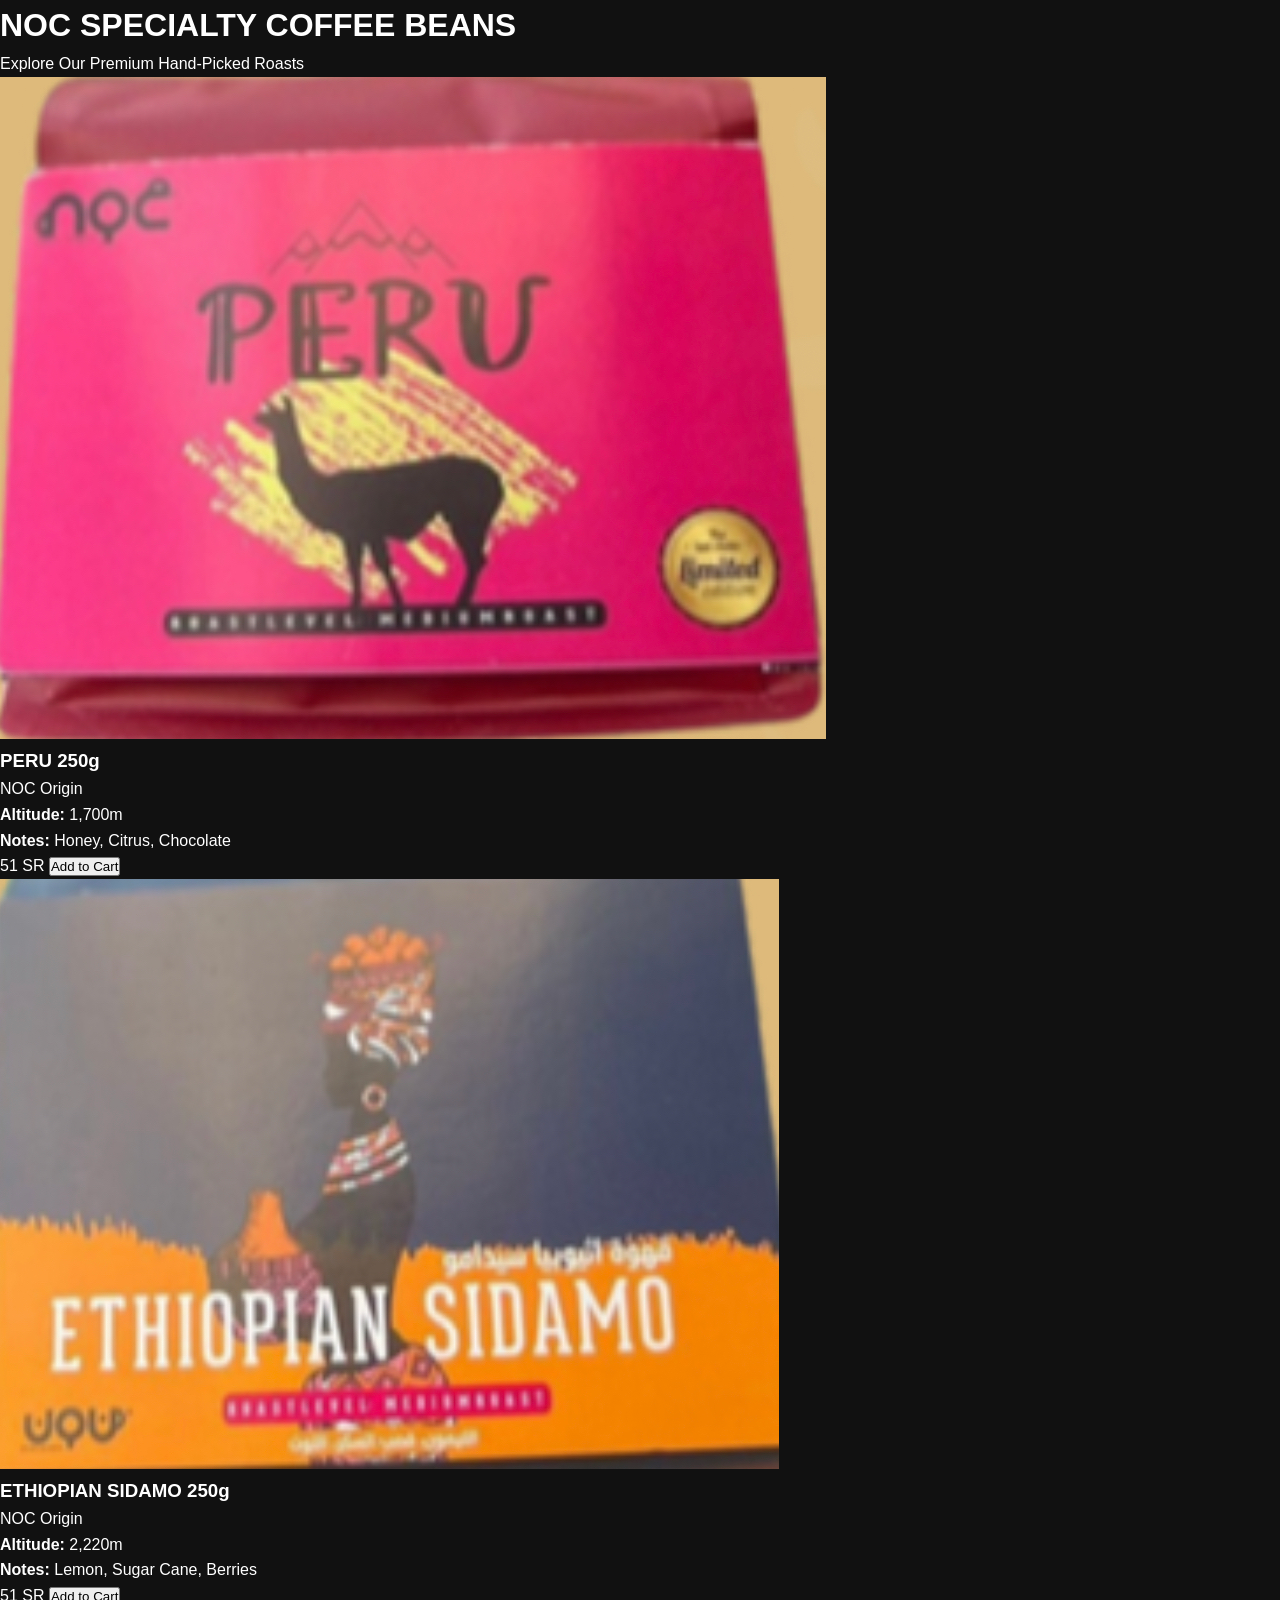
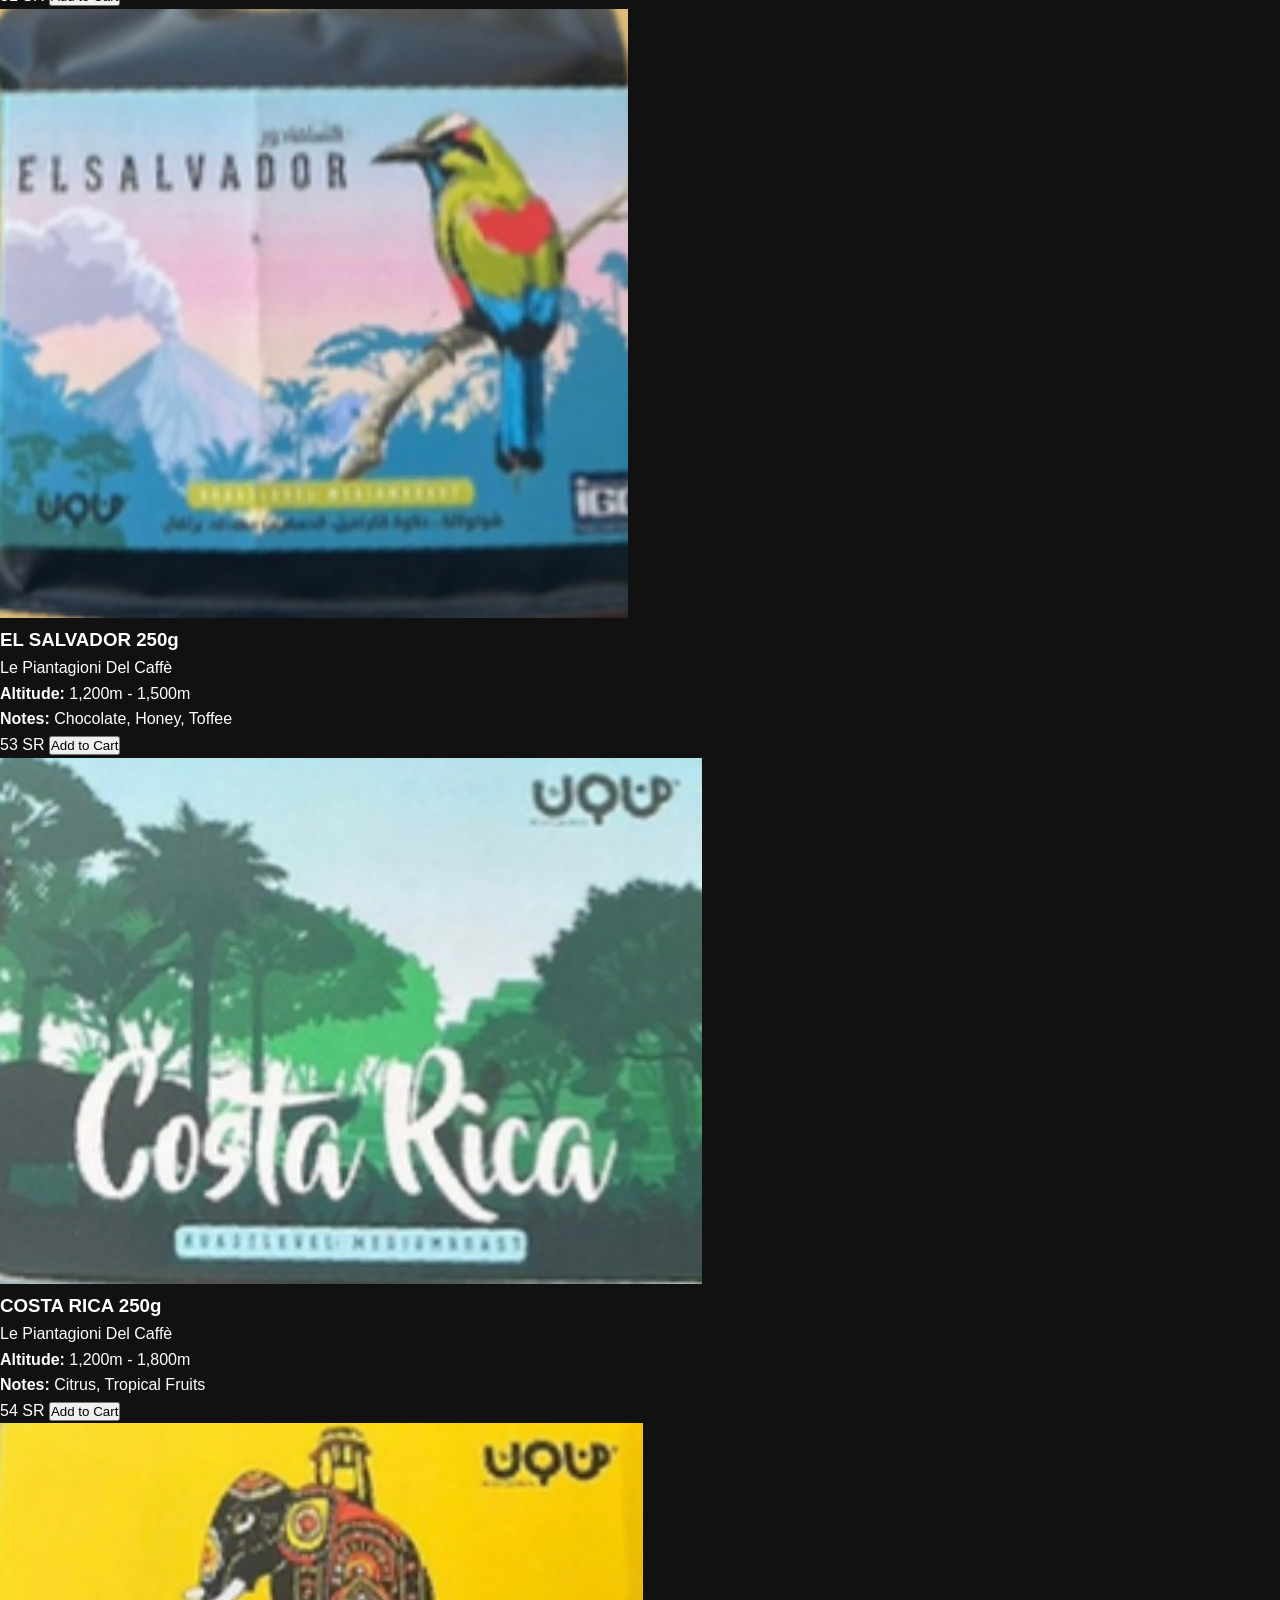
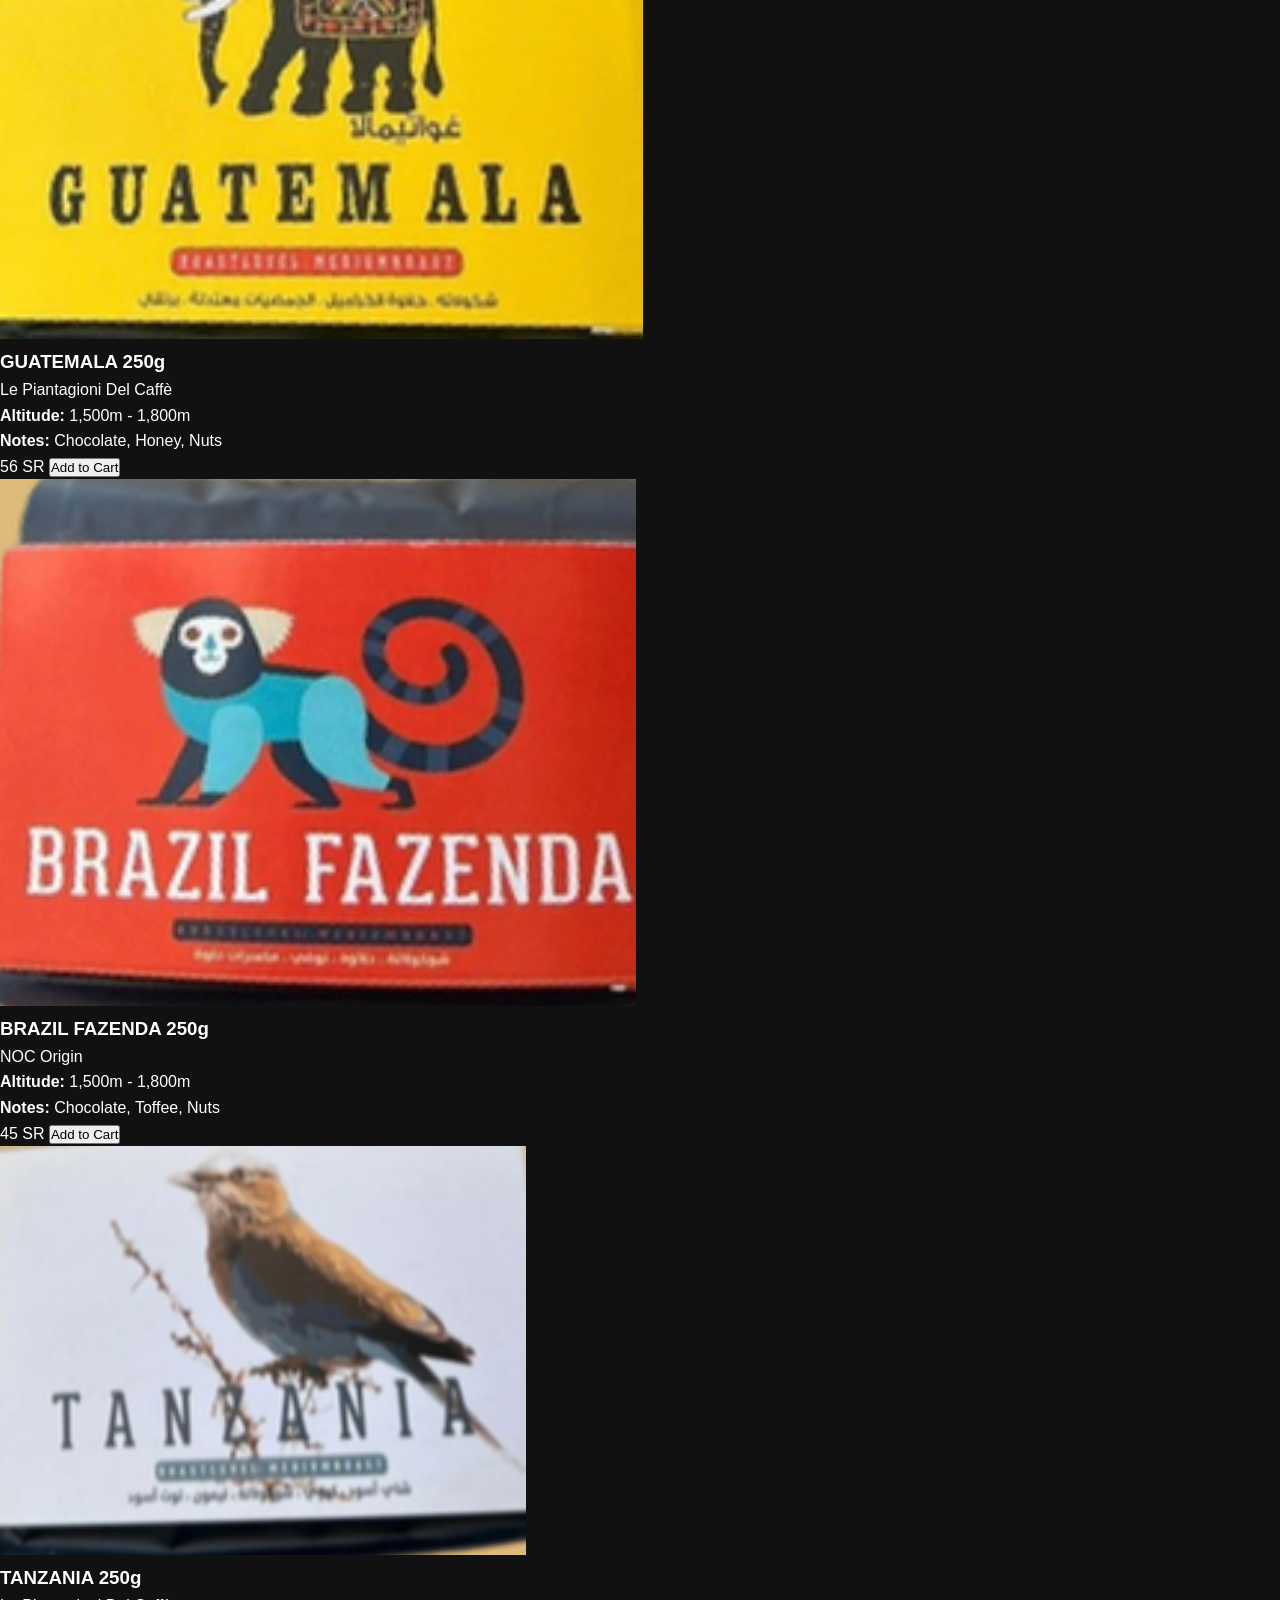
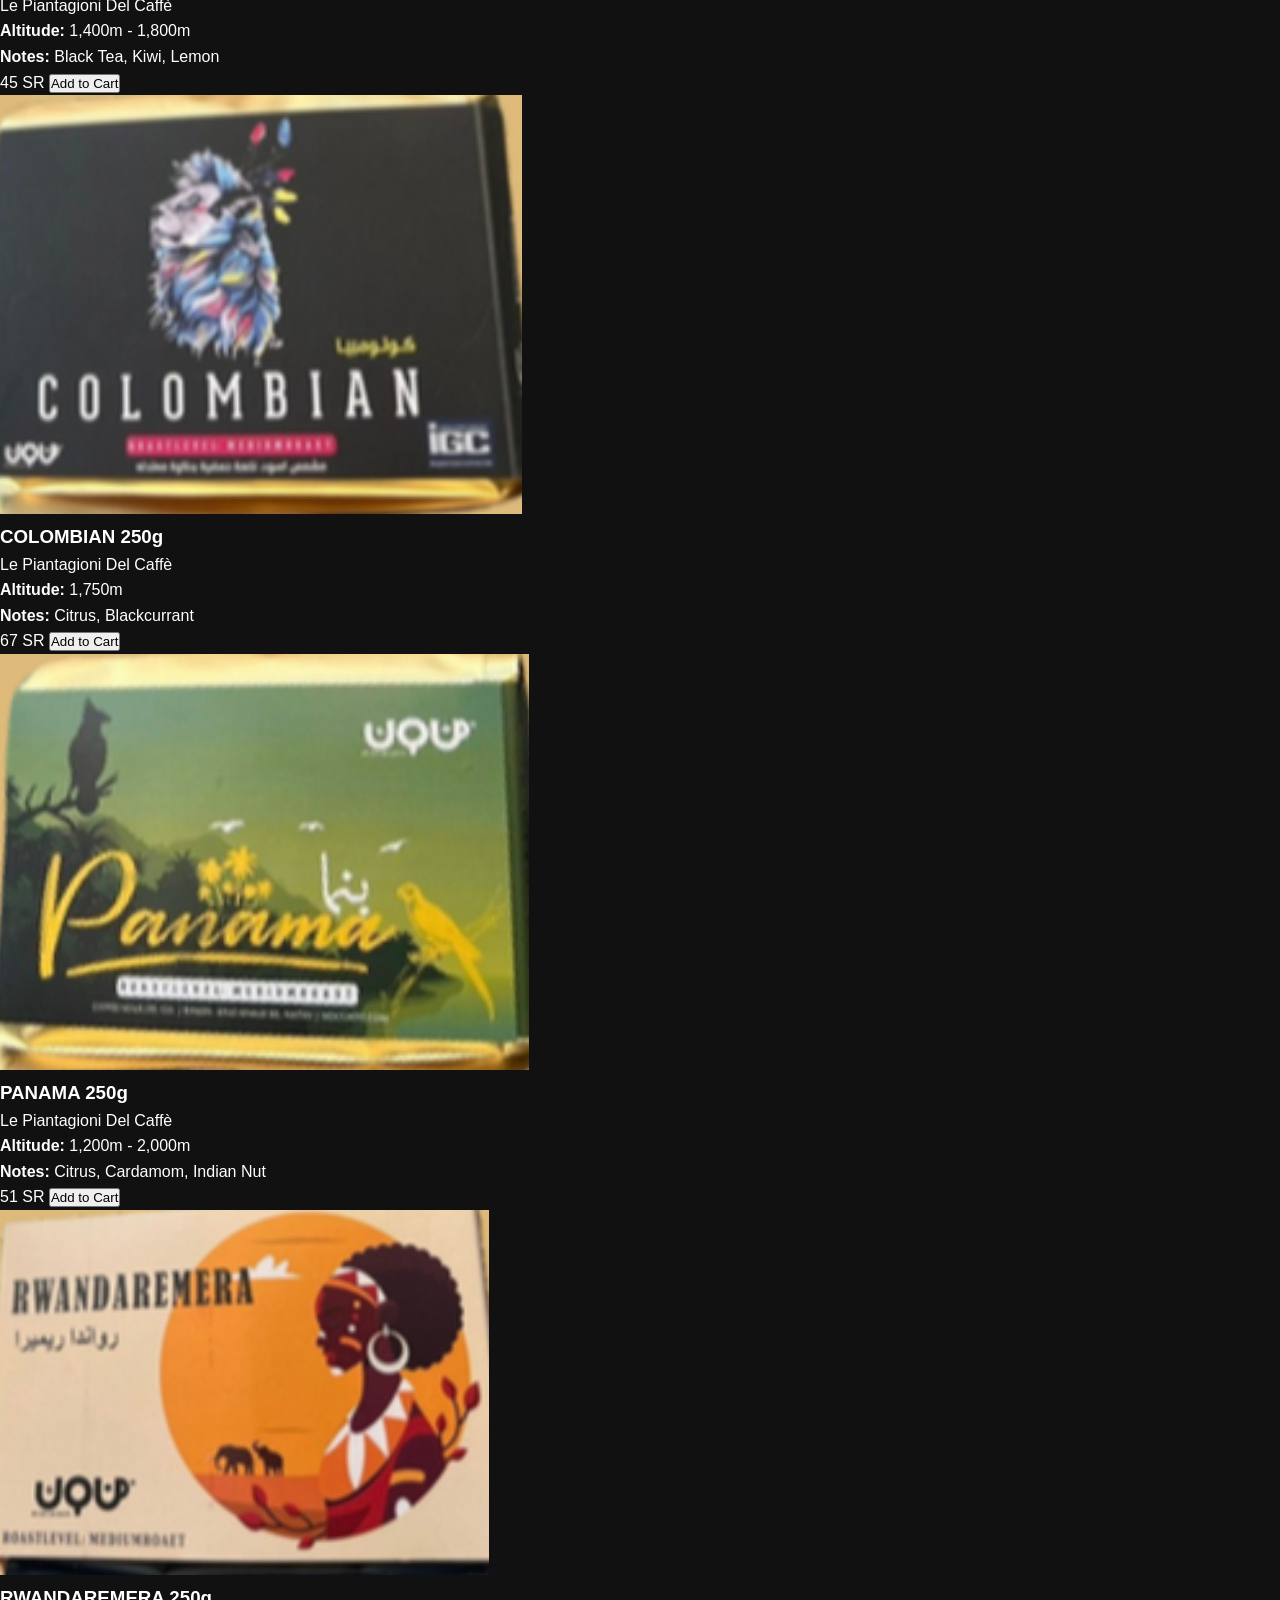
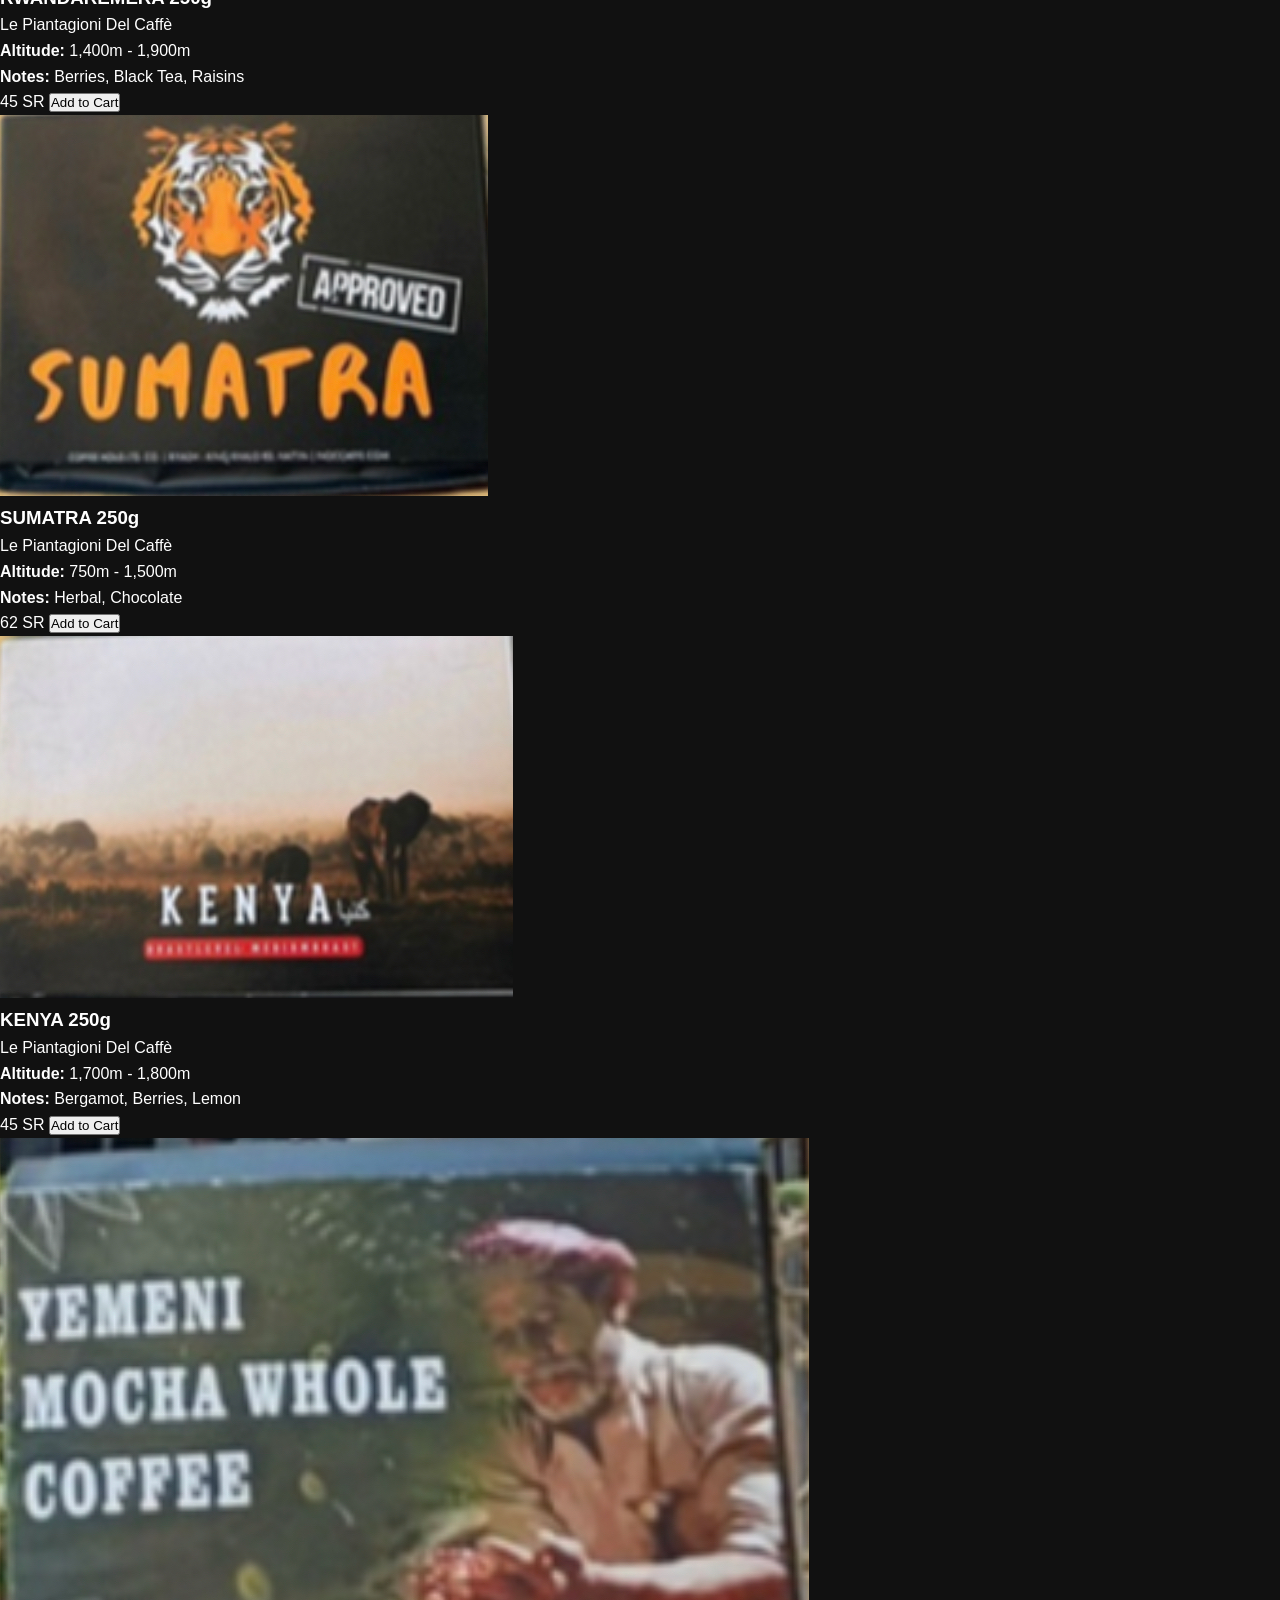
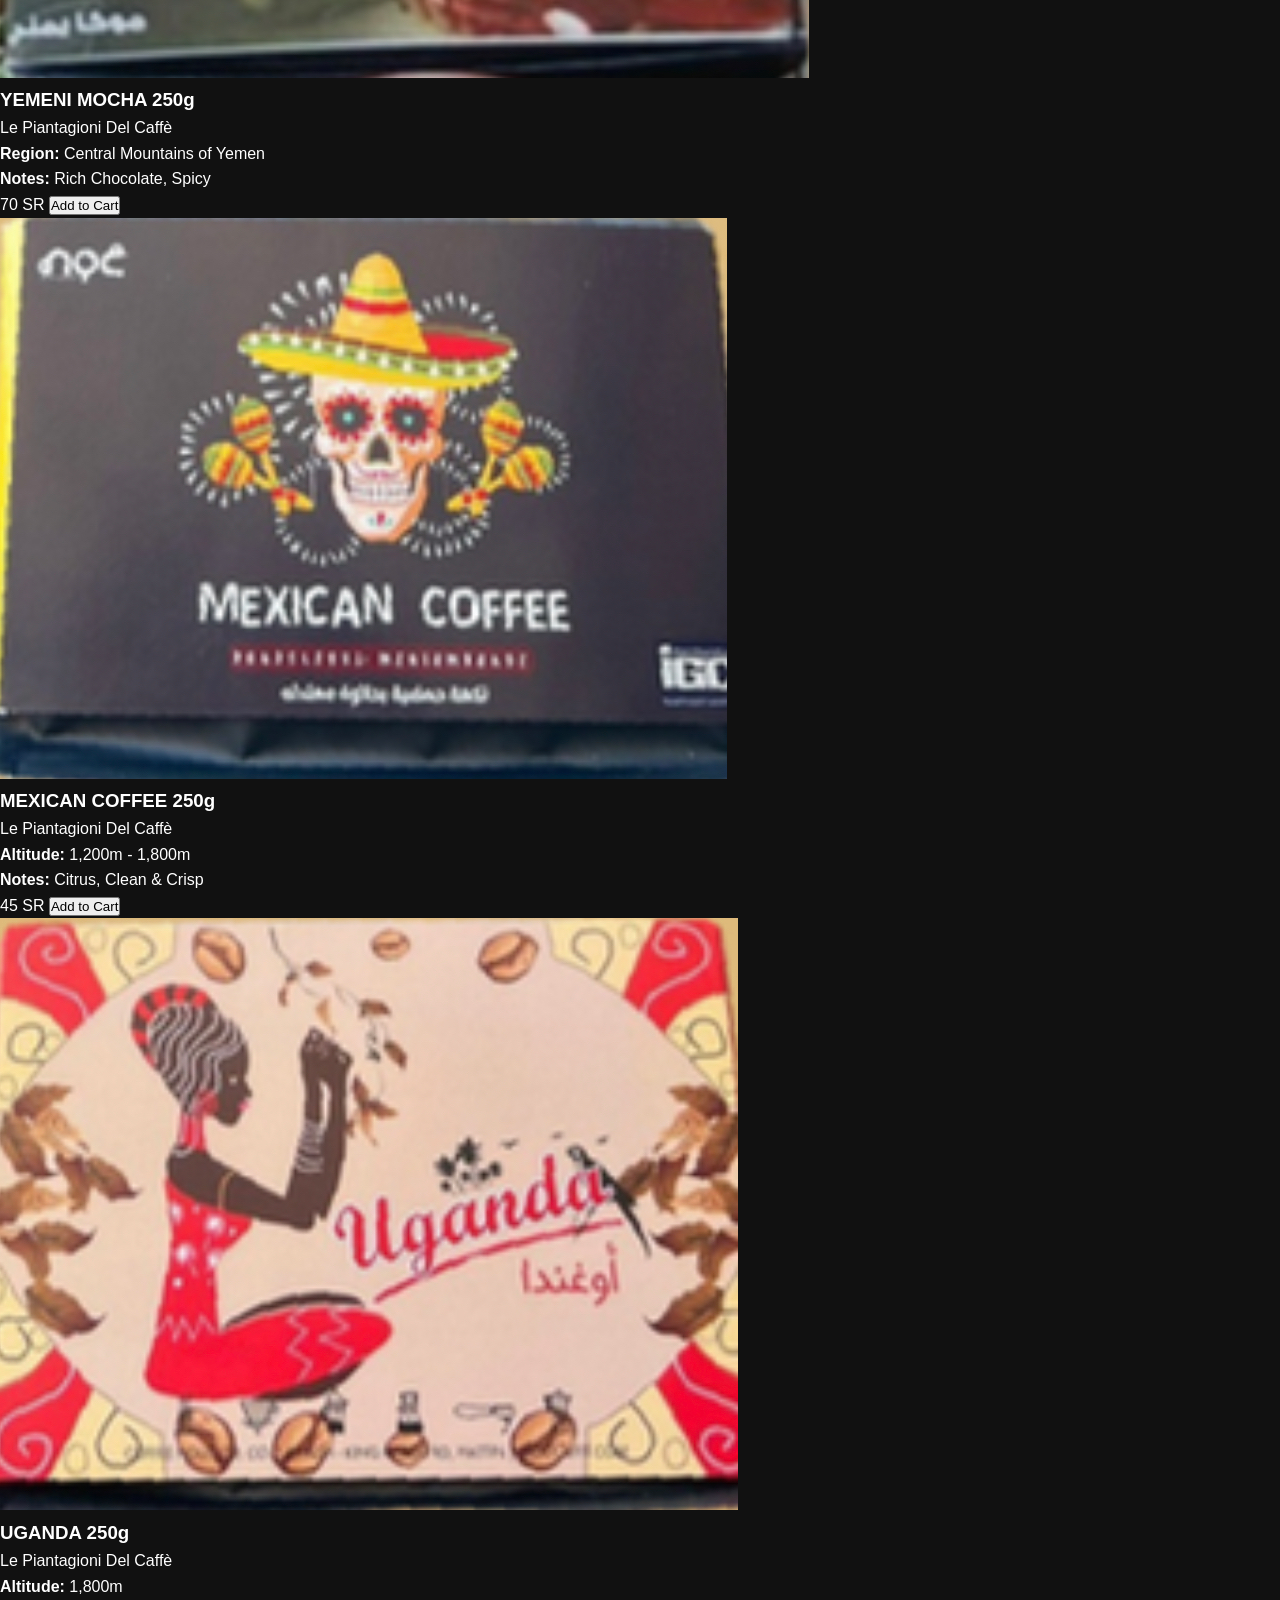
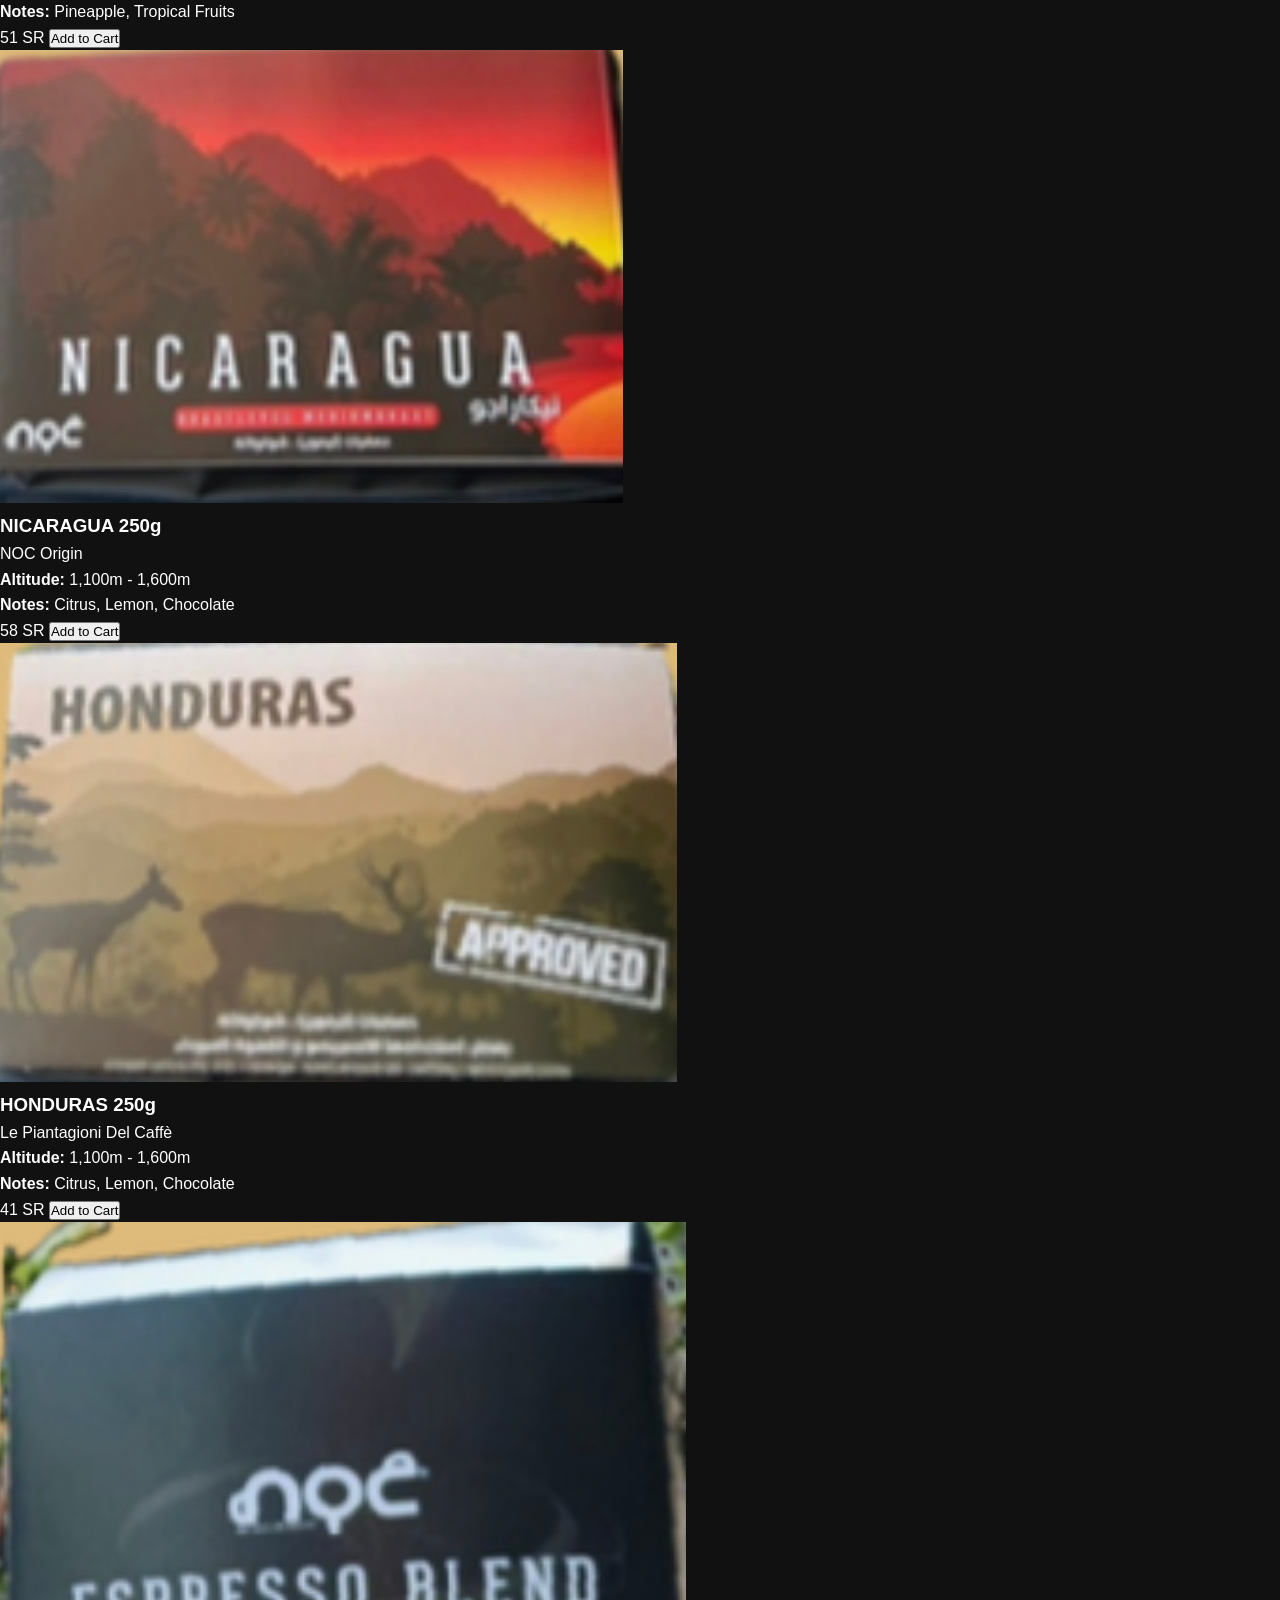
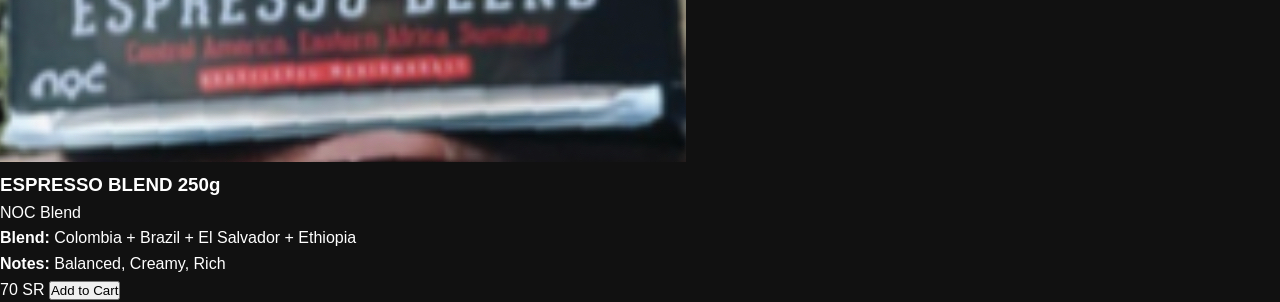
<file: shop.html>
<!DOCTYPE html>
<html lang="en">
<head>
    <meta charset="UTF-8">
    <meta name="viewport" content="width=device-width, initial-scale=1.0">
    <title>NOC Caffe - Shop Beans</title>
    <link rel="stylesheet" href="style.css">
</head>
<body>

    <header class="shop-header">
        <h1>NOC SPECIALTY COFFEE BEANS</h1>
        <p>Explore Our Premium Hand-Picked Roasts</p>
    </header>

    <main class="products-grid">

        <div class="product-card">
            <div class="product-image"><img src="IMG_8047.jpeg" alt="Peru"></div>
            <div class="product-info">
                <h3>PERU 250g</h3>
                <p class="brand">NOC Origin</p>
                <div class="product-meta">
                    <p><strong>Altitude:</strong> 1,700m</p>
                    <p><strong>Notes:</strong> Honey, Citrus, Chocolate</p>
                </div>
                <div class="product-price-row">
                    <span class="price">51 SR</span>
                    <button class="add-to-cart-btn">Add to Cart</button>
                </div>
            </div>
        </div>

        <div class="product-card">
            <div class="product-image"><img src="IMG_8048.jpeg" alt="Ethiopian Sidamo"></div>
            <div class="product-info">
                <h3>ETHIOPIAN SIDAMO 250g</h3>
                <p class="brand">NOC Origin</p>
                <div class="product-meta">
                    <p><strong>Altitude:</strong> 2,220m</p>
                    <p><strong>Notes:</strong> Lemon, Sugar Cane, Berries</p>
                </div>
                <div class="product-price-row">
                    <span class="price">51 SR</span>
                    <button class="add-to-cart-btn">Add to Cart</button>
                </div>
            </div>
        </div>

        <div class="product-card">
            <div class="product-image"><img src="IMG_8049.jpeg" alt="El Salvador"></div>
            <div class="product-info">
                <h3>EL SALVADOR 250g</h3>
                <p class="brand">Le Piantagioni Del Caffè</p>
                <div class="product-meta">
                    <p><strong>Altitude:</strong> 1,200m - 1,500m</p>
                    <p><strong>Notes:</strong> Chocolate, Honey, Toffee</p>
                </div>
                <div class="product-price-row">
                    <span class="price">53 SR</span>
                    <button class="add-to-cart-btn">Add to Cart</button>
                </div>
            </div>
        </div>

        <div class="product-card">
            <div class="product-image"><img src="IMG_8050.jpeg" alt="Costa Rica"></div>
            <div class="product-info">
                <h3>COSTA RICA 250g</h3>
                <p class="brand">Le Piantagioni Del Caffè</p>
                <div class="product-meta">
                    <p><strong>Altitude:</strong> 1,200m - 1,800m</p>
                    <p><strong>Notes:</strong> Citrus, Tropical Fruits</p>
                </div>
                <div class="product-price-row">
                    <span class="price">54 SR</span>
                    <button class="add-to-cart-btn">Add to Cart</button>
                </div>
            </div>
        </div>

        <div class="product-card">
            <div class="product-image"><img src="IMG_8051.jpeg" alt="Guatemala"></div>
            <div class="product-info">
                <h3>GUATEMALA 250g</h3>
                <p class="brand">Le Piantagioni Del Caffè</p>
                <div class="product-meta">
                    <p><strong>Altitude:</strong> 1,500m - 1,800m</p>
                    <p><strong>Notes:</strong> Chocolate, Honey, Nuts</p>
                </div>
                <div class="product-price-row">
                    <span class="price">56 SR</span>
                    <button class="add-to-cart-btn">Add to Cart</button>
                </div>
            </div>
        </div>

        <div class="product-card">
            <div class="product-image"><img src="IMG_8052.jpeg" alt="Brazil Fazenda"></div>
            <div class="product-info">
                <h3>BRAZIL FAZENDA 250g</h3>
                <p class="brand">NOC Origin</p>
                <div class="product-meta">
                    <p><strong>Altitude:</strong> 1,500m - 1,800m</p>
                    <p><strong>Notes:</strong> Chocolate, Toffee, Nuts</p>
                </div>
                <div class="product-price-row">
                    <span class="price">45 SR</span>
                    <button class="add-to-cart-btn">Add to Cart</button>
                </div>
            </div>
        </div>

        <div class="product-card">
            <div class="product-image"><img src="IMG_8053.jpeg" alt="Tanzania"></div>
            <div class="product-info">
                <h3>TANZANIA 250g</h3>
                <p class="brand">Le Piantagioni Del Caffè</p>
                <div class="product-meta">
                    <p><strong>Altitude:</strong> 1,400m - 1,800m</p>
                    <p><strong>Notes:</strong> Black Tea, Kiwi, Lemon</p>
                </div>
                <div class="product-price-row">
                    <span class="price">45 SR</span>
                    <button class="add-to-cart-btn">Add to Cart</button>
                </div>
            </div>
        </div>

        <div class="product-card">
            <div class="product-image"><img src="IMG_8054.jpeg" alt="Colombian"></div>
            <div class="product-info">
                <h3>COLOMBIAN 250g</h3>
                <p class="brand">Le Piantagioni Del Caffè</p>
                <div class="product-meta">
                    <p><strong>Altitude:</strong> 1,750m</p>
                    <p><strong>Notes:</strong> Citrus, Blackcurrant</p>
                </div>
                <div class="product-price-row">
                    <span class="price">67 SR</span>
                    <button class="add-to-cart-btn">Add to Cart</button>
                </div>
            </div>
        </div>

        <div class="product-card">
            <div class="product-image"><img src="IMG_8055.jpeg" alt="Panama"></div>
            <div class="product-info">
                <h3>PANAMA 250g</h3>
                <p class="brand">Le Piantagioni Del Caffè</p>
                <div class="product-meta">
                    <p><strong>Altitude:</strong> 1,200m - 2,000m</p>
                    <p><strong>Notes:</strong> Citrus, Cardamom, Indian Nut</p>
                </div>
                <div class="product-price-row">
                    <span class="price">51 SR</span>
                    <button class="add-to-cart-btn">Add to Cart</button>
                </div>
            </div>
        </div>

        <div class="product-card">
            <div class="product-image"><img src="IMG_8056.jpeg" alt="Rwanda Remera"></div>
            <div class="product-info">
                <h3>RWANDAREMERA 250g</h3>
                <p class="brand">Le Piantagioni Del Caffè</p>
                <div class="product-meta">
                    <p><strong>Altitude:</strong> 1,400m - 1,900m</p>
                    <p><strong>Notes:</strong> Berries, Black Tea, Raisins</p>
                </div>
                <div class="product-price-row">
                    <span class="price">45 SR</span>
                    <button class="add-to-cart-btn">Add to Cart</button>
                </div>
            </div>
        </div>

        <div class="product-card">
            <div class="product-image"><img src="IMG_8057.jpeg" alt="Sumatra"></div>
            <div class="product-info">
                <h3>SUMATRA 250g</h3>
                <p class="brand">Le Piantagioni Del Caffè</p>
                <div class="product-meta">
                    <p><strong>Altitude:</strong> 750m - 1,500m</p>
                    <p><strong>Notes:</strong> Herbal, Chocolate</p>
                </div>
                <div class="product-price-row">
                    <span class="price">62 SR</span>
                    <button class="add-to-cart-btn">Add to Cart</button>
                </div>
            </div>
        </div>

        <div class="product-card">
            <div class="product-image"><img src="IMG_8058.jpeg" alt="Kenya"></div>
            <div class="product-info">
                <h3>KENYA 250g</h3>
                <p class="brand">Le Piantagioni Del Caffè</p>
                <div class="product-meta">
                    <p><strong>Altitude:</strong> 1,700m - 1,800m</p>
                    <p><strong>Notes:</strong> Bergamot, Berries, Lemon</p>
                </div>
                <div class="product-price-row">
                    <span class="price">45 SR</span>
                    <button class="add-to-cart-btn">Add to Cart</button>
                </div>
            </div>
        </div>

        <div class="product-card">
            <div class="product-image"><img src="IMG_8059.jpeg" alt="Yemeni Mocha"></div>
            <div class="product-info">
                <h3>YEMENI MOCHA 250g</h3>
                <p class="brand">Le Piantagioni Del Caffè</p>
                <div class="product-meta">
                    <p><strong>Region:</strong> Central Mountains of Yemen</p>
                    <p><strong>Notes:</strong> Rich Chocolate, Spicy</p>
                </div>
                <div class="product-price-row">
                    <span class="price">70 SR</span>
                    <button class="add-to-cart-btn">Add to Cart</button>
                </div>
            </div>
        </div>

        <div class="product-card">
            <div class="product-image"><img src="IMG_8060.jpeg" alt="Mexican Coffee"></div>
            <div class="product-info">
                <h3>MEXICAN COFFEE 250g</h3>
                <p class="brand">Le Piantagioni Del Caffè</p>
                <div class="product-meta">
                    <p><strong>Altitude:</strong> 1,200m - 1,800m</p>
                    <p><strong>Notes:</strong> Citrus, Clean & Crisp</p>
                </div>
                <div class="product-price-row">
                    <span class="price">45 SR</span>
                    <button class="add-to-cart-btn">Add to Cart</button>
                </div>
            </div>
        </div>

        <div class="product-card">
            <div class="product-image"><img src="IMG_8061.jpeg" alt="Uganda"></div>
            <div class="product-info">
                <h3>UGANDA 250g</h3>
                <p class="brand">Le Piantagioni Del Caffè</p>
                <div class="product-meta">
                    <p><strong>Altitude:</strong> 1,800m</p>
                    <p><strong>Notes:</strong> Pineapple, Tropical Fruits</p>
                </div>
                <div class="product-price-row">
                    <span class="price">51 SR</span>
                    <button class="add-to-cart-btn">Add to Cart</button>
                </div>
            </div>
        </div>

        <div class="product-card">
            <div class="product-image"><img src="IMG_8062.jpeg" alt="Nicaragua"></div>
            <div class="product-info">
                <h3>NICARAGUA 250g</h3>
                <p class="brand">NOC Origin</p>
                <div class="product-meta">
                    <p><strong>Altitude:</strong> 1,100m - 1,600m</p>
                    <p><strong>Notes:</strong> Citrus, Lemon, Chocolate</p>
                </div>
                <div class="product-price-row">
                    <span class="price">58 SR</span>
                    <button class="add-to-cart-btn">Add to Cart</button>
                </div>
            </div>
        </div>

        <div class="product-card">
            <div class="product-image"><img src="IMG_8063.jpeg" alt="Honduras"></div>
            <div class="product-info">
                <h3>HONDURAS 250g</h3>
                <p class="brand">Le Piantagioni Del Caffè</p>
                <div class="product-meta">
                    <p><strong>Altitude:</strong> 1,100m - 1,600m</p>
                    <p><strong>Notes:</strong> Citrus, Lemon, Chocolate</p>
                </div>
                <div class="product-price-row">
                    <span class="price">41 SR</span>
                    <button class="add-to-cart-btn">Add to Cart</button>
                </div>
            </div>
        </div>

        <div class="product-card">
            <div class="product-image"><img src="IMG_8064.jpeg" alt="Espresso Blend"></div>
            <div class="product-info">
                <h3>ESPRESSO BLEND 250g</h3>
                <p class="brand">NOC Blend</p>
                <div class="product-meta">
                    <p><strong>Blend:</strong> Colombia + Brazil + El Salvador + Ethiopia</p>
                    <p><strong>Notes:</strong> Balanced, Creamy, Rich</p>
                </div>
                <div class="product-price-row">
                    <span class="price">70 SR</span>
                    <button class="add-to-cart-btn">Add to Cart</button>
                </div>
            </div>
        </div>

    </main>

</body>
</html>
</file>
<file: style.css>
/* ==========================================================================
   NOC CAFFE - Unlocked & Complete Premium Stylesheet
   ========================================================================== */

* {
    margin: 0;
    padding: 0;
    box-sizing: border-box;
    -webkit-font-smoothing: antialiased;
}

body {
    font-family: -apple-system, BlinkMacSystemFont, "Segoe UI", Roboto, sans-serif;
    background-color: #111;
    color: #fff;
    line-height: 1.6;
    overflow-y: auto;
}

/* شريط التنقل العلوي */
.main-header {
    background-color: rgba(15, 15, 15, 0.95);
    backdrop-filter: blur(8px);
    display: flex;
    justify-content: space-between;
    align-items: center;
    padding: 20px 40px;
    position: fixed;
    top: 0;
    left: 0;
    width: 100%;
    z-index: 2000;
    border-bottom: 1px solid rgba(255, 255, 255, 0.05);
}

.main-header .logo a {
    color: #fff;
    font-size: 1.4rem;
    font-weight: 800;
    text-decoration: none;
    letter-spacing: 3px;
}

.nav-menu {
    display: flex;
    align-items: center;
    gap: 30px;
}

.nav-menu a {
    color: #bbb;
    text-decoration: none;
    font-size: 0.9rem;
    font-weight: 500;
    letter-spacing: 1px;
    transition: color 0.3s ease;
}

.nav-menu a:hover, .nav-menu a.active-link {
    color: #fff;
}

.nav-menu a.shop-highlight {
    color: #cbb29b !important;
    font-weight: 600;
}

/* زر القائمة للجوال */
.menu-toggle {
    display: none;
    flex-direction: column;
    justify-content: space-between;
    width: 26px;
    height: 18px;
    background: transparent;
    border: none;
    cursor: pointer;
    z-index: 2100;
}

.menu-toggle span {
    width: 100%;
    height: 2px;
    background-color: #fff;
    transition: all 0.3s ease;
}

.menu-toggle.open span:nth-child(1) { transform: translateY(8px) rotate(45deg); }
.menu-toggle.open span:nth-child(2) { opacity: 0; }
.menu-toggle.open span:nth-child(3) { transform: translateY(-8px) rotate(-45deg); }

/* الواجهة الرئيسية الكبرى */
.hero-section {
    position: relative;
    min-height: 100vh;
    width: 100%;
    background-image: url('IMG_8037.jpeg');
    background-size: cover;
    background-position: center;
    background-repeat: no-repeat;
    display: flex;
    align-items: center;
    justify-content: center;
    padding: 100px 20px;
}

.hero-overlay {
    position: absolute;
    top: 0;
    left: 0;
    width: 100%;
    height: 100%;
    background: linear-gradient(rgba(0, 0, 0, 0.4), rgba(0, 0, 0, 0.75));
    z-index: 1;
}

.hero-content {
    position: relative;
    z-index: 2;
    max-width: 800px;
    padding: 0 20px;
    text-align: center;
}

.welcome-tag {
    font-size: 0.85rem;
    font-weight: 600;
    letter-spacing: 4px;
    color: #cbb29b;
    display: inline-block;
    margin-bottom: 15px;
}

.hero-content h1 {
    font-size: 2.8rem;
    font-weight: 700;
    letter-spacing: 2px;
    margin-bottom: 20px;
}

.hero-content p {
    font-size: 1.1rem;
    color: #ccc;
    margin-bottom: 35px;
}

.cta-button {
    display: inline-block;
    background-color: #cbb29b;
    color: #111;
    text-decoration: none;
    padding: 14px 35px;
    font-size: 0.95rem;
    font-weight: 600;
    border-radius: 4px;
    transition: all 0.3s ease;
}

.cta-button:hover { background-color: #fff; transform: translateY(-2px); }

/* ==========================================================================
   قسم تشكيلة الحبوب المختارة (Featured) 
   ========================================================================== */
.featured-section {
    position: relative;
    z-index: 10;
    background-color: #161616; 
    padding: 100px 20px;
    text-align: center;
    display: block; 
}

.section-title {
    font-size: 2rem;
    font-weight: 600;
    margin-bottom: 50px;
    letter-spacing: 1px;
    color: #fff;
}

.featured-grid {
    display: flex;
    justify-content: center;
    gap: 40px;
    max-width: 1000px;
    margin: 0 auto;
    flex-wrap: wrap;
}

/* الرابط المحيط بالكارت كاملاً لتفعيل الضغط والتحويل للمتجر */
.product-link-wrapper {
    text-decoration: none;
    color: inherit;
    display: block;
    flex: 1;
    min-width: 280px;
    max-width: 380px;
}

.featured-card {
    text-align: center;
    margin-bottom: 30px;
}

.image-container {
    background-color: #eaddd0; 
    border-radius: 25px; 
    padding: 40px 20px;
    height: 340px;
    display: flex;
    justify-content: center;
    align-items: center;
    margin-bottom: 20px;
    transition: transform 0.3s ease;
}

.image-container img {
    max-width: 85%;
    max-height: 85%;
    object-fit: contain;
}

/* تأثيرات حركية أنيقة عند تمرير الماوس فوق الكارت */
.product-link-wrapper:hover .image-container {
    transform: scale(1.03);
}

.product-link-wrapper:hover .options-btn {
    background-color: #fff;
    color: #111;
}

.featured-card h3 {
    font-size: 1.3rem;
    font-weight: 600;
    margin-bottom: 8px;
    color: #fff;
}

.featured-price {
    font-size: 1.1rem;
    color: #cbb29b;
    margin-bottom: 20px;
    font-weight: 600;
}

.options-btn {
    display: inline-block;
    border: 1px solid #fff;
    color: #fff;
    text-decoration: none;
    padding: 12px 35px;
    border-radius: 30px;
    font-size: 0.9rem;
    font-weight: 500;
    transition: all 0.3s ease;
}

/* ==========================================================================
   قسم مهمتنا (Our Mission) 
   ========================================================================== */
.mission-section {
    position: relative;
    z-index: 10;
    padding: 120px 20px;
    background-image: url('IMG_8037.jpeg'); 
    background-size: cover;
    background-position: center;
    background-attachment: fixed; 
    text-align: center;
    display: block;
}

.mission-overlay {
    position: absolute;
    top: 0;
    left: 0;
    width: 100%;
    height: 100%;
    background: rgba(15, 23, 20, 0.85); 
    z-index: 1;
}

.mission-content {
    position: relative;
    z-index: 2;
    max-width: 700px;
    margin: 0 auto;
}

/* تنسيق متناسق للصورة الجديدة فوق قسم Our Mission */
.mission-image-container {
    margin-bottom: 25px;
    display: flex;
    justify-content: center;
}

.mission-img {
    width: 130px; 
    height: 130px;
    object-fit: cover;
    border-radius: 50%; /* جعل الصورة دائرية لتناسب التصميم الاحترافي */
    border: 3px solid #cbb29b; 
    box-shadow: 0 4px 20px rgba(0,0,0,0.6);
}

.mission-content h2 {
    font-size: 2.4rem;
    font-weight: 700;
    margin-bottom: 25px;
    letter-spacing: 1px;
}

.mission-content p {
    font-size: 1.15rem;
    color: #ccc;
    margin-bottom: 40px;
    line-height: 1.8;
}

.learn-more-btn {
    display: inline-block;
    background-color: #fff;
    color: #111;
    text-decoration: none;
    padding: 12px 35px;
    border-radius: 4px;
    font-weight: 600;
    font-size: 0.9rem;
    transition: all 0.3s ease;
}

.learn-more-btn:hover {
    background-color: #cbb29b;
    transform: translateY(-2px);
}

/* الفوتر */
#contact {
    position: relative;
    z-index: 10;
    background-color: #0f0f0f;
    color: #aaa;
    padding: 40px 20px;
    text-align: center;
    font-size: 0.9rem;
    display: block;
}

#contact h2 {
    color: #fff;
    font-size: 1.2rem;
    margin-bottom: 15px;
    letter-spacing: 2px;
}

.copyright {
    margin-top: 20px;
    font-size: 0.8rem;
    color: #555;
}

/* التجاوب مع شاشات الجوال */
@media (max-width: 768px) {
    .menu-toggle { display: flex; }
    .nav-menu {
        display: none;
        flex-direction: column;
        position: absolute;
        top: 100%;
        left: 0;
        width: 100%;
        background-color: #0f0f0f;
        padding: 30px 20px;
        gap: 20px;
    }
    .nav-menu.active { display: flex; }
    .hero-content h1 { font-size: 2rem; }
    .image-container { height: 280px; }
    .mission-img { width: 110px; height: 110px; } /* تصغير الصورة قليلاً على الجوال لتكون مريحة للعين */
}
</file>
